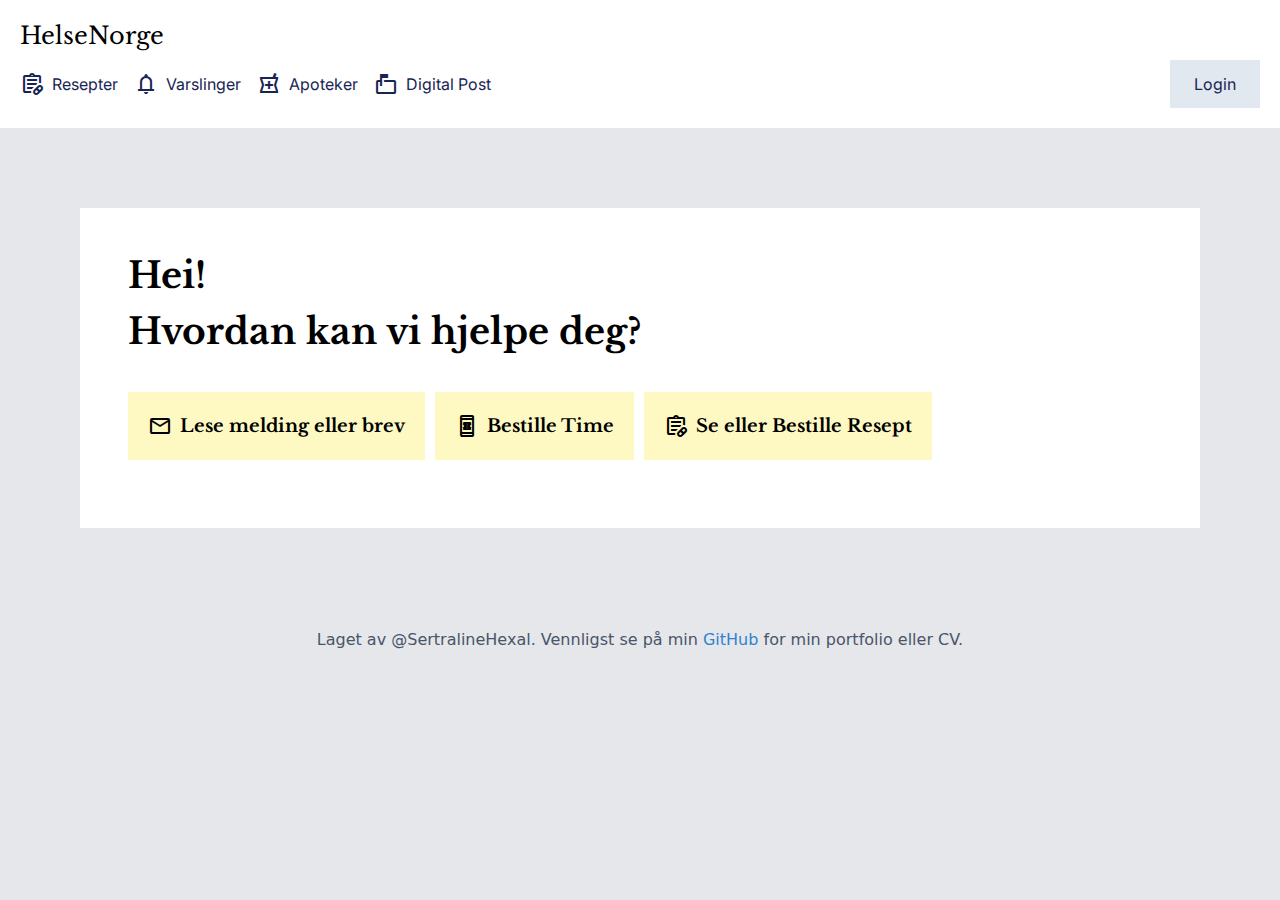
<file: index.html>
<!DOCTYPE html>
<html lang="en">
<head>
    <meta charset="UTF-8">
    <meta name="viewport" content="width=device-width, initial-scale=1.0">
    <title>Document</title>
    <link rel="stylesheet" href="out.css">
    <link rel="stylesheet" href="https://fonts.googleapis.com/css2?family=Material+Symbols+Outlined:opsz,wght,FILL,GRAD@20..48,100..700,0..1,-50..200" />
    <style>
        /* Alt laget med TailwindCSS uten CDN fordi vi vil ha alt lokat, bortsett fra fontsa da, de vil vi ikke ha lokalt enda. */
        @import url('https://fonts.googleapis.com/css2?family=Inter:ital,opsz,wght@0,14..32,100..900;1,14..32,100..900&family=Libre+Baskerville:ital,wght@0,400;0,700;1,400&family=Roboto:ital,wght@0,100;0,300;0,400;0,500;0,700;0,900;1,100;1,300;1,400;1,500;1,700;1,900&display=swap');
        .site-logo {
            /* Må nesten endre font familie, hvis vi for en eller annen grun ikke har Libre Baskerville så tar den Serif typografien, noe som alle skal ha. */
            font-family: 'Libre Baskerville', serif;
        }
        .nav-item {
            display: flex;
            align-items: center;
            margin-right: 1rem;
        }
        .nav-item span {
            margin-right: 0.5rem;
        }
        .login-button {
            margin-left: auto;
            background-color: #E2E8F0;
            padding: 0.75rem 1.5rem;
            font-family: 'Inter', sans-serif;
        }
        .btns button {
            display: flex;
            align-items: center;
        }
        .btns button span {
            margin-right: 0.5rem;
        }
    </style>
</head>
<body class="bg-gray-200">
    <div class="bg-white px-5 py-5">
        <!-- Site Logo/Helse Norge Logo -->
        <div class="text-2xl font-librebaskerville site-logo pb-2">HelseNorge</div>
        <div class="flex items-center font-inter text-blue-950">
            <p class="nav-item"><span class="material-symbols-outlined">Prescriptions</span>Resepter</p>
            <p class="nav-item"><span class="material-symbols-outlined">notifications</span>Varslinger</p>
            <p class="nav-item"><span class="material-symbols-outlined">local_pharmacy</span>Apoteker</p>
            <p class="nav-item"><span class="material-symbols-outlined">Markunread_mailbox</span>Digital Post</p>
            <button class="login-button">Login</button>
        </div>
    </div>

    <div class="bg-white h-[20rem] p-12 hva-vil-du-gjore m-20 font-librebaskerville text-4xl font-bold">
        <h1>Hei!</h1>
        <h1 class="mt-4">Hvordan kan vi hjelpe deg?</h1>
        <br>
        <div class="btns flex content-center">
            <button class="text-lg bg-yellow-100 p-5"><span class="material-symbols-outlined">email</span>Lese melding eller brev</button>
            &nbsp;
            <button class="text-lg bg-yellow-100 p-5"><span class="material-symbols-outlined">book_online</span>Bestille Time</button>
            &nbsp;
            <button class="text-lg bg-yellow-100 p-5"><span class="material-symbols-outlined">prescriptions</span>Se eller Bestille Resept</button>
            &nbsp;
        </div>
    </div>
    <div class="footer">
        Laget av @SertralineHexal. Vennligst se på min <a href="https://github.com/sertralinehexal" target="_blank">GitHub</a> for min portfolio eller CV.
    </div>
</body>

<style>
    /* Litt custom css må jo til da :) */
    .footer {
            /* Få den i center posisjon, altså midt i skjermen */
            text-align: center;
            /* Legg til litt padding fordi vi vil den ska se mere moderne ut, padding gjør den "større" eller får teksten litt bedre se-ende ut. */
            padding: 20px;
            /* Endre tekst størrelse/typografi størrelse til 16 piksler */
            font-size: 16px;
            /* Endre farge på teksten, fordi color gir tekst farge og ikke bakgrunn. */
            color: #4A5568;
        }
        .footer a {
            color: #3182CE;
            /* Fjerne dekorering */
            text-decoration: none;
        }
        .footer a:hover {
            /* Legge til dekorering når du holder musa over. */
            text-decoration: underline;
        }
</style>
</html>
</file>
<file: out.css>
*, ::before, ::after {
  --tw-border-spacing-x: 0;
  --tw-border-spacing-y: 0;
  --tw-translate-x: 0;
  --tw-translate-y: 0;
  --tw-rotate: 0;
  --tw-skew-x: 0;
  --tw-skew-y: 0;
  --tw-scale-x: 1;
  --tw-scale-y: 1;
  --tw-pan-x:  ;
  --tw-pan-y:  ;
  --tw-pinch-zoom:  ;
  --tw-scroll-snap-strictness: proximity;
  --tw-gradient-from-position:  ;
  --tw-gradient-via-position:  ;
  --tw-gradient-to-position:  ;
  --tw-ordinal:  ;
  --tw-slashed-zero:  ;
  --tw-numeric-figure:  ;
  --tw-numeric-spacing:  ;
  --tw-numeric-fraction:  ;
  --tw-ring-inset:  ;
  --tw-ring-offset-width: 0px;
  --tw-ring-offset-color: #fff;
  --tw-ring-color: rgb(59 130 246 / 0.5);
  --tw-ring-offset-shadow: 0 0 #0000;
  --tw-ring-shadow: 0 0 #0000;
  --tw-shadow: 0 0 #0000;
  --tw-shadow-colored: 0 0 #0000;
  --tw-blur:  ;
  --tw-brightness:  ;
  --tw-contrast:  ;
  --tw-grayscale:  ;
  --tw-hue-rotate:  ;
  --tw-invert:  ;
  --tw-saturate:  ;
  --tw-sepia:  ;
  --tw-drop-shadow:  ;
  --tw-backdrop-blur:  ;
  --tw-backdrop-brightness:  ;
  --tw-backdrop-contrast:  ;
  --tw-backdrop-grayscale:  ;
  --tw-backdrop-hue-rotate:  ;
  --tw-backdrop-invert:  ;
  --tw-backdrop-opacity:  ;
  --tw-backdrop-saturate:  ;
  --tw-backdrop-sepia:  ;
  --tw-contain-size:  ;
  --tw-contain-layout:  ;
  --tw-contain-paint:  ;
  --tw-contain-style:  ;
}

::backdrop {
  --tw-border-spacing-x: 0;
  --tw-border-spacing-y: 0;
  --tw-translate-x: 0;
  --tw-translate-y: 0;
  --tw-rotate: 0;
  --tw-skew-x: 0;
  --tw-skew-y: 0;
  --tw-scale-x: 1;
  --tw-scale-y: 1;
  --tw-pan-x:  ;
  --tw-pan-y:  ;
  --tw-pinch-zoom:  ;
  --tw-scroll-snap-strictness: proximity;
  --tw-gradient-from-position:  ;
  --tw-gradient-via-position:  ;
  --tw-gradient-to-position:  ;
  --tw-ordinal:  ;
  --tw-slashed-zero:  ;
  --tw-numeric-figure:  ;
  --tw-numeric-spacing:  ;
  --tw-numeric-fraction:  ;
  --tw-ring-inset:  ;
  --tw-ring-offset-width: 0px;
  --tw-ring-offset-color: #fff;
  --tw-ring-color: rgb(59 130 246 / 0.5);
  --tw-ring-offset-shadow: 0 0 #0000;
  --tw-ring-shadow: 0 0 #0000;
  --tw-shadow: 0 0 #0000;
  --tw-shadow-colored: 0 0 #0000;
  --tw-blur:  ;
  --tw-brightness:  ;
  --tw-contrast:  ;
  --tw-grayscale:  ;
  --tw-hue-rotate:  ;
  --tw-invert:  ;
  --tw-saturate:  ;
  --tw-sepia:  ;
  --tw-drop-shadow:  ;
  --tw-backdrop-blur:  ;
  --tw-backdrop-brightness:  ;
  --tw-backdrop-contrast:  ;
  --tw-backdrop-grayscale:  ;
  --tw-backdrop-hue-rotate:  ;
  --tw-backdrop-invert:  ;
  --tw-backdrop-opacity:  ;
  --tw-backdrop-saturate:  ;
  --tw-backdrop-sepia:  ;
  --tw-contain-size:  ;
  --tw-contain-layout:  ;
  --tw-contain-paint:  ;
  --tw-contain-style:  ;
}

/*
! tailwindcss v3.4.13 | MIT License | https://tailwindcss.com
*/

/*
1. Prevent padding and border from affecting element width. (https://github.com/mozdevs/cssremedy/issues/4)
2. Allow adding a border to an element by just adding a border-width. (https://github.com/tailwindcss/tailwindcss/pull/116)
*/

*,
::before,
::after {
  box-sizing: border-box;
  /* 1 */
  border-width: 0;
  /* 2 */
  border-style: solid;
  /* 2 */
  border-color: #e5e7eb;
  /* 2 */
}

::before,
::after {
  --tw-content: '';
}

/*
1. Use a consistent sensible line-height in all browsers.
2. Prevent adjustments of font size after orientation changes in iOS.
3. Use a more readable tab size.
4. Use the user's configured `sans` font-family by default.
5. Use the user's configured `sans` font-feature-settings by default.
6. Use the user's configured `sans` font-variation-settings by default.
7. Disable tap highlights on iOS
*/

html,
:host {
  line-height: 1.5;
  /* 1 */
  -webkit-text-size-adjust: 100%;
  /* 2 */
  -moz-tab-size: 4;
  /* 3 */
  -o-tab-size: 4;
     tab-size: 4;
  /* 3 */
  font-family: ui-sans-serif, system-ui, sans-serif, "Apple Color Emoji", "Segoe UI Emoji", "Segoe UI Symbol", "Noto Color Emoji";
  /* 4 */
  font-feature-settings: normal;
  /* 5 */
  font-variation-settings: normal;
  /* 6 */
  -webkit-tap-highlight-color: transparent;
  /* 7 */
}

/*
1. Remove the margin in all browsers.
2. Inherit line-height from `html` so users can set them as a class directly on the `html` element.
*/

body {
  margin: 0;
  /* 1 */
  line-height: inherit;
  /* 2 */
}

/*
1. Add the correct height in Firefox.
2. Correct the inheritance of border color in Firefox. (https://bugzilla.mozilla.org/show_bug.cgi?id=190655)
3. Ensure horizontal rules are visible by default.
*/

hr {
  height: 0;
  /* 1 */
  color: inherit;
  /* 2 */
  border-top-width: 1px;
  /* 3 */
}

/*
Add the correct text decoration in Chrome, Edge, and Safari.
*/

abbr:where([title]) {
  -webkit-text-decoration: underline dotted;
          text-decoration: underline dotted;
}

/*
Remove the default font size and weight for headings.
*/

h1,
h2,
h3,
h4,
h5,
h6 {
  font-size: inherit;
  font-weight: inherit;
}

/*
Reset links to optimize for opt-in styling instead of opt-out.
*/

a {
  color: inherit;
  text-decoration: inherit;
}

/*
Add the correct font weight in Edge and Safari.
*/

b,
strong {
  font-weight: bolder;
}

/*
1. Use the user's configured `mono` font-family by default.
2. Use the user's configured `mono` font-feature-settings by default.
3. Use the user's configured `mono` font-variation-settings by default.
4. Correct the odd `em` font sizing in all browsers.
*/

code,
kbd,
samp,
pre {
  font-family: ui-monospace, SFMono-Regular, Menlo, Monaco, Consolas, "Liberation Mono", "Courier New", monospace;
  /* 1 */
  font-feature-settings: normal;
  /* 2 */
  font-variation-settings: normal;
  /* 3 */
  font-size: 1em;
  /* 4 */
}

/*
Add the correct font size in all browsers.
*/

small {
  font-size: 80%;
}

/*
Prevent `sub` and `sup` elements from affecting the line height in all browsers.
*/

sub,
sup {
  font-size: 75%;
  line-height: 0;
  position: relative;
  vertical-align: baseline;
}

sub {
  bottom: -0.25em;
}

sup {
  top: -0.5em;
}

/*
1. Remove text indentation from table contents in Chrome and Safari. (https://bugs.chromium.org/p/chromium/issues/detail?id=999088, https://bugs.webkit.org/show_bug.cgi?id=201297)
2. Correct table border color inheritance in all Chrome and Safari. (https://bugs.chromium.org/p/chromium/issues/detail?id=935729, https://bugs.webkit.org/show_bug.cgi?id=195016)
3. Remove gaps between table borders by default.
*/

table {
  text-indent: 0;
  /* 1 */
  border-color: inherit;
  /* 2 */
  border-collapse: collapse;
  /* 3 */
}

/*
1. Change the font styles in all browsers.
2. Remove the margin in Firefox and Safari.
3. Remove default padding in all browsers.
*/

button,
input,
optgroup,
select,
textarea {
  font-family: inherit;
  /* 1 */
  font-feature-settings: inherit;
  /* 1 */
  font-variation-settings: inherit;
  /* 1 */
  font-size: 100%;
  /* 1 */
  font-weight: inherit;
  /* 1 */
  line-height: inherit;
  /* 1 */
  letter-spacing: inherit;
  /* 1 */
  color: inherit;
  /* 1 */
  margin: 0;
  /* 2 */
  padding: 0;
  /* 3 */
}

/*
Remove the inheritance of text transform in Edge and Firefox.
*/

button,
select {
  text-transform: none;
}

/*
1. Correct the inability to style clickable types in iOS and Safari.
2. Remove default button styles.
*/

button,
input:where([type='button']),
input:where([type='reset']),
input:where([type='submit']) {
  -webkit-appearance: button;
  /* 1 */
  background-color: transparent;
  /* 2 */
  background-image: none;
  /* 2 */
}

/*
Use the modern Firefox focus style for all focusable elements.
*/

:-moz-focusring {
  outline: auto;
}

/*
Remove the additional `:invalid` styles in Firefox. (https://github.com/mozilla/gecko-dev/blob/2f9eacd9d3d995c937b4251a5557d95d494c9be1/layout/style/res/forms.css#L728-L737)
*/

:-moz-ui-invalid {
  box-shadow: none;
}

/*
Add the correct vertical alignment in Chrome and Firefox.
*/

progress {
  vertical-align: baseline;
}

/*
Correct the cursor style of increment and decrement buttons in Safari.
*/

::-webkit-inner-spin-button,
::-webkit-outer-spin-button {
  height: auto;
}

/*
1. Correct the odd appearance in Chrome and Safari.
2. Correct the outline style in Safari.
*/

[type='search'] {
  -webkit-appearance: textfield;
  /* 1 */
  outline-offset: -2px;
  /* 2 */
}

/*
Remove the inner padding in Chrome and Safari on macOS.
*/

::-webkit-search-decoration {
  -webkit-appearance: none;
}

/*
1. Correct the inability to style clickable types in iOS and Safari.
2. Change font properties to `inherit` in Safari.
*/

::-webkit-file-upload-button {
  -webkit-appearance: button;
  /* 1 */
  font: inherit;
  /* 2 */
}

/*
Add the correct display in Chrome and Safari.
*/

summary {
  display: list-item;
}

/*
Removes the default spacing and border for appropriate elements.
*/

blockquote,
dl,
dd,
h1,
h2,
h3,
h4,
h5,
h6,
hr,
figure,
p,
pre {
  margin: 0;
}

fieldset {
  margin: 0;
  padding: 0;
}

legend {
  padding: 0;
}

ol,
ul,
menu {
  list-style: none;
  margin: 0;
  padding: 0;
}

/*
Reset default styling for dialogs.
*/

dialog {
  padding: 0;
}

/*
Prevent resizing textareas horizontally by default.
*/

textarea {
  resize: vertical;
}

/*
1. Reset the default placeholder opacity in Firefox. (https://github.com/tailwindlabs/tailwindcss/issues/3300)
2. Set the default placeholder color to the user's configured gray 400 color.
*/

input::-moz-placeholder, textarea::-moz-placeholder {
  opacity: 1;
  /* 1 */
  color: #9ca3af;
  /* 2 */
}

input::placeholder,
textarea::placeholder {
  opacity: 1;
  /* 1 */
  color: #9ca3af;
  /* 2 */
}

/*
Set the default cursor for buttons.
*/

button,
[role="button"] {
  cursor: pointer;
}

/*
Make sure disabled buttons don't get the pointer cursor.
*/

:disabled {
  cursor: default;
}

/*
1. Make replaced elements `display: block` by default. (https://github.com/mozdevs/cssremedy/issues/14)
2. Add `vertical-align: middle` to align replaced elements more sensibly by default. (https://github.com/jensimmons/cssremedy/issues/14#issuecomment-634934210)
   This can trigger a poorly considered lint error in some tools but is included by design.
*/

img,
svg,
video,
canvas,
audio,
iframe,
embed,
object {
  display: block;
  /* 1 */
  vertical-align: middle;
  /* 2 */
}

/*
Constrain images and videos to the parent width and preserve their intrinsic aspect ratio. (https://github.com/mozdevs/cssremedy/issues/14)
*/

img,
video {
  max-width: 100%;
  height: auto;
}

/* Make elements with the HTML hidden attribute stay hidden by default */

[hidden] {
  display: none;
}

.static {
  position: static;
}

.m-2 {
  margin: 0.5rem;
}

.m-20 {
  margin: 5rem;
}

.my-20 {
  margin-top: 5rem;
  margin-bottom: 5rem;
}

.mr-1 {
  margin-right: 0.25rem;
}

.mr-12 {
  margin-right: 3rem;
}

.mr-2 {
  margin-right: 0.5rem;
}

.mb-2 {
  margin-bottom: 0.5rem;
}

.mt-5 {
  margin-top: 1.25rem;
}

.mt-2 {
  margin-top: 0.5rem;
}

.mt-4 {
  margin-top: 1rem;
}

.inline-block {
  display: inline-block;
}

.flex {
  display: flex;
}

.h-\[20rem\] {
  height: 20rem;
}

.w-20 {
  width: 5rem;
}

.flex-row {
  flex-direction: row;
}

.flex-col {
  flex-direction: column;
}

.flex-wrap {
  flex-wrap: wrap;
}

.content-center {
  align-content: center;
}

.items-center {
  align-items: center;
}

.justify-center {
  justify-content: center;
}

.justify-items-center {
  justify-items: center;
}

.border {
  border-width: 1px;
}

.border-gray-600 {
  --tw-border-opacity: 1;
  border-color: rgb(75 85 99 / var(--tw-border-opacity));
}

.bg-gray-200 {
  --tw-bg-opacity: 1;
  background-color: rgb(229 231 235 / var(--tw-bg-opacity));
}

.bg-white {
  --tw-bg-opacity: 1;
  background-color: rgb(255 255 255 / var(--tw-bg-opacity));
}

.bg-slate-500 {
  --tw-bg-opacity: 1;
  background-color: rgb(100 116 139 / var(--tw-bg-opacity));
}

.bg-slate-200 {
  --tw-bg-opacity: 1;
  background-color: rgb(226 232 240 / var(--tw-bg-opacity));
}

.bg-slate-50 {
  --tw-bg-opacity: 1;
  background-color: rgb(248 250 252 / var(--tw-bg-opacity));
}

.bg-yellow-50 {
  --tw-bg-opacity: 1;
  background-color: rgb(254 252 232 / var(--tw-bg-opacity));
}

.bg-yellow-200 {
  --tw-bg-opacity: 1;
  background-color: rgb(254 240 138 / var(--tw-bg-opacity));
}

.bg-yellow-100 {
  --tw-bg-opacity: 1;
  background-color: rgb(254 249 195 / var(--tw-bg-opacity));
}

.fill-slate-500 {
  fill: #64748b;
}

.p-2 {
  padding: 0.5rem;
}

.p-3 {
  padding: 0.75rem;
}

.p-5 {
  padding: 1.25rem;
}

.p-12 {
  padding: 3rem;
}

.px-5 {
  padding-left: 1.25rem;
  padding-right: 1.25rem;
}

.py-5 {
  padding-top: 1.25rem;
  padding-bottom: 1.25rem;
}

.px-20 {
  padding-left: 5rem;
  padding-right: 5rem;
}

.py-20 {
  padding-top: 5rem;
  padding-bottom: 5rem;
}

.py-\[20rem\] {
  padding-top: 20rem;
  padding-bottom: 20rem;
}

.pb-2 {
  padding-bottom: 0.5rem;
}

.text-center {
  text-align: center;
}

.font-inter {
  font-family: Inter, sans-serif;
}

.font-librebaskerville {
  font-family: Libre Baskerville, sans-serif;
}

.text-xl {
  font-size: 1.25rem;
  line-height: 1.75rem;
}

.text-2xl {
  font-size: 1.5rem;
  line-height: 2rem;
}

.text-4xl {
  font-size: 2.25rem;
  line-height: 2.5rem;
}

.text-sm {
  font-size: 0.875rem;
  line-height: 1.25rem;
}

.text-lg {
  font-size: 1.125rem;
  line-height: 1.75rem;
}

.font-bold {
  font-weight: 700;
}

.text-blue-500 {
  --tw-text-opacity: 1;
  color: rgb(59 130 246 / var(--tw-text-opacity));
}

.text-blue-600 {
  --tw-text-opacity: 1;
  color: rgb(37 99 235 / var(--tw-text-opacity));
}

.text-blue-900 {
  --tw-text-opacity: 1;
  color: rgb(30 58 138 / var(--tw-text-opacity));
}

.text-blue-950 {
  --tw-text-opacity: 1;
  color: rgb(23 37 84 / var(--tw-text-opacity));
}

.text-red-400 {
  --tw-text-opacity: 1;
  color: rgb(248 113 113 / var(--tw-text-opacity));
}

.underline {
  text-decoration-line: underline;
}

.transition {
  transition-property: color, background-color, border-color, text-decoration-color, fill, stroke, opacity, box-shadow, transform, filter, -webkit-backdrop-filter;
  transition-property: color, background-color, border-color, text-decoration-color, fill, stroke, opacity, box-shadow, transform, filter, backdrop-filter;
  transition-property: color, background-color, border-color, text-decoration-color, fill, stroke, opacity, box-shadow, transform, filter, backdrop-filter, -webkit-backdrop-filter;
  transition-timing-function: cubic-bezier(0.4, 0, 0.2, 1);
  transition-duration: 150ms;
}
</file>
